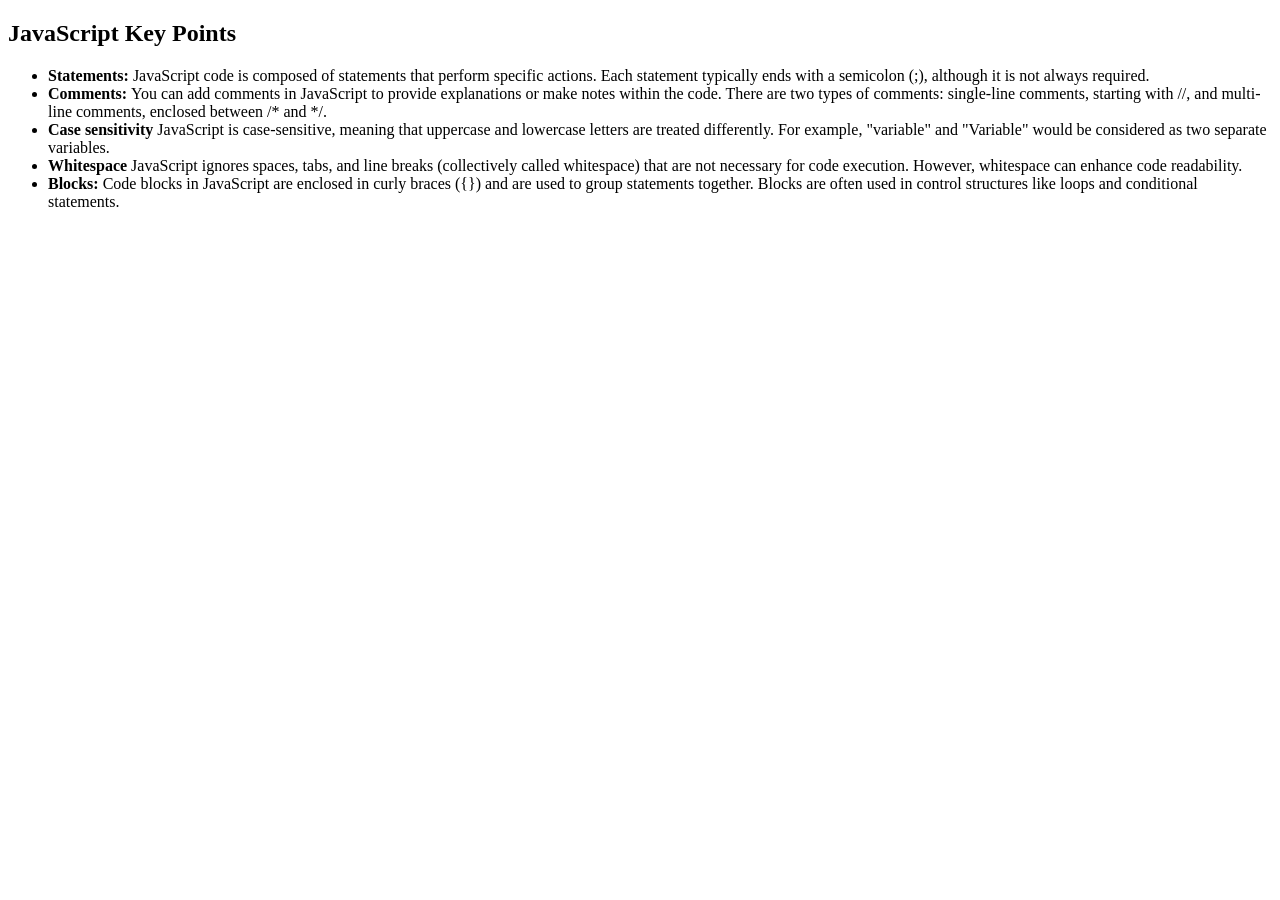
<file: 6 - JavaScript/index.html>
<!DOCTYPE html>
<html lang="en">
  <head>
    <meta charset="UTF-8" />
    <meta name="viewport" content="width=device-width, initial-scale=1.0" />
    <title>JavaScript</title>
  </head>
  <body>
    <h2>JavaScript Key Points</h2>
    <ul>
      <li>
        <strong>Statements:</strong> JavaScript code is composed of statements
        that perform specific actions. Each statement typically ends with a
        semicolon (;), although it is not always required.
      </li>
      <li>
        <strong>Comments: </strong> You can add comments in JavaScript to
        provide explanations or make notes within the code. There are two types
        of comments: single-line comments, starting with //, and multi-line
        comments, enclosed between /* and */.
      </li>
      <li>
        <strong>Case sensitivity</strong> JavaScript is case-sensitive, meaning
        that uppercase and lowercase letters are treated differently. For
        example, "variable" and "Variable" would be considered as two separate
        variables.
      </li>
      <li>
        <strong>Whitespace</strong> JavaScript ignores spaces, tabs, and line
        breaks (collectively called whitespace) that are not necessary for code
        execution. However, whitespace can enhance code readability.
      </li>
      <li>
        <strong>Blocks: </strong> Code blocks in JavaScript are enclosed in
        curly braces ({}) and are used to group statements together. Blocks are
        often used in control structures like loops and conditional statements.
      </li>
    </ul>
    <script src="04-flow-structures.js"></script>
  </body>
</html>
</file>
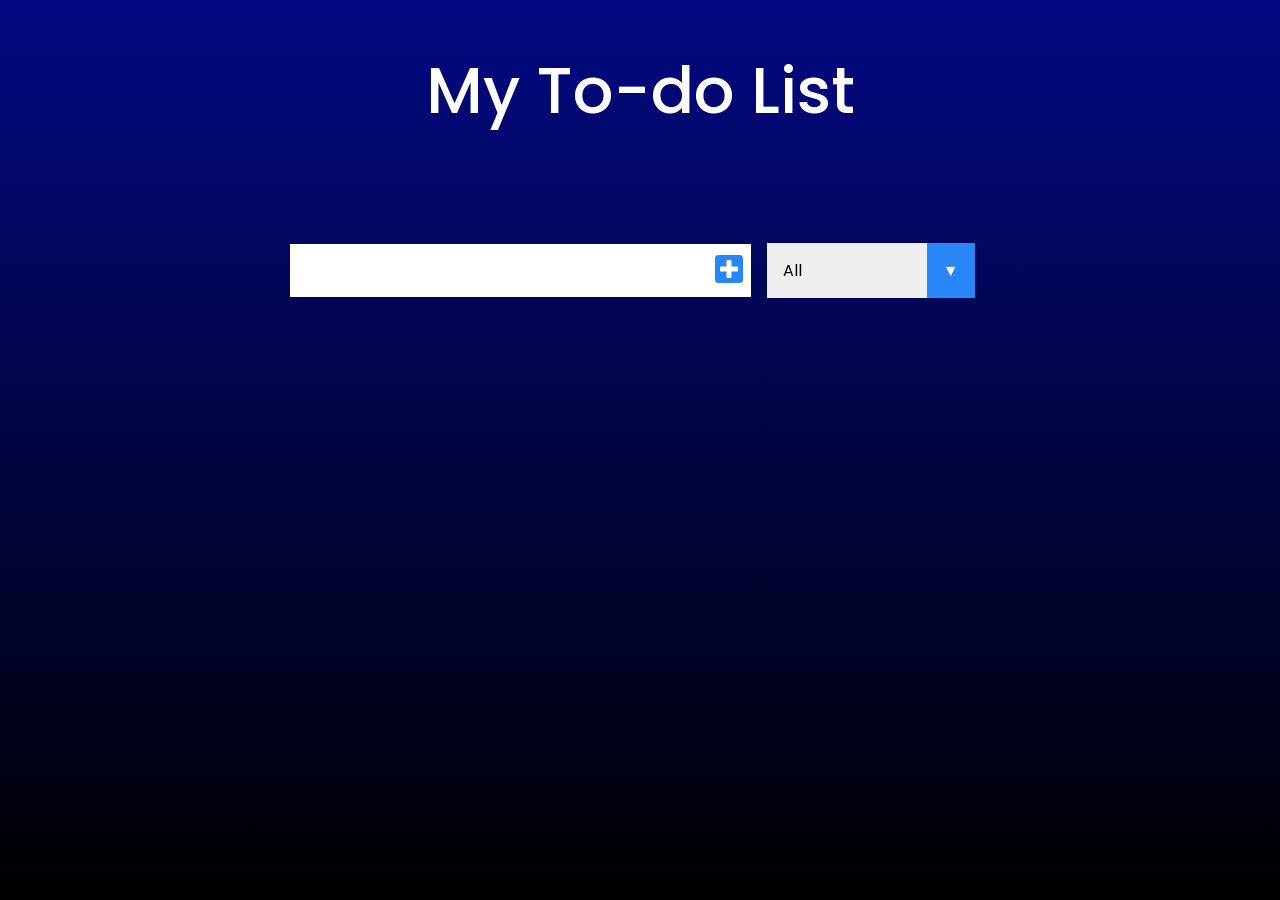
<file: 8 - Task Manager App/index.html>
<!DOCTYPE html>
<html lang="en">
    <head>
        <meta charset="UTF-8" />
        <meta name="viewport" content="width=device-width, initial-scale=1.0" />
        <title>To-Do-List</title>

        <!-- Fonts -->
        <link
            href="https://fonts.googleapis.com/css2?family=Poppins:ital,wght@0,100;0,200;0,300;0,400;0,500;0,600;0,700;0,800;0,900;1,100;1,200;1,300;1,400;1,500;1,600;1,700;1,800;1,900&display=swap"
            rel="stylesheet"
        />

        <!-- Icons -->
        <link
            rel="stylesheet"
            href="https://cdnjs.cloudflare.com/ajax/libs/font-awesome/5.12.1/css/all.min.css"
            integrity="sha256-mmgLkCYLUQbXn0B1SRqzHar6dCnv9oZFPEC1g1cwlkk="
            crossorigin="anonymous"
        />

        <!-- External CSS Link -->
        <link rel="stylesheet" href="styles.css" />
    </head>
    <body>
        <!-- Header Text -->
        <header>
            <h1>My To-do List</h1>
        </header>

        <!-- To-do Form -->
        <form>
            <input type="text" class="todo-input"/>
            <button class="todo-button" type="submit">
                <i class="fas fa-plus-square"></i>
            </button>
            <div class="select">
                <select name="todos" class="filter-todo">
                    <option value="all">All</option>
                    <option value="completed">Completed</option>
                    <option value="uncompleted">Uncompleted</option>
                </select>
            </div>
        </form>

        <!-- List of To-dos -->
        <div class="todo-container">
            <ul class="todo-list"></ul>
        </div>

        <script src="script.js"></script>
    </body>
</html>
</file>
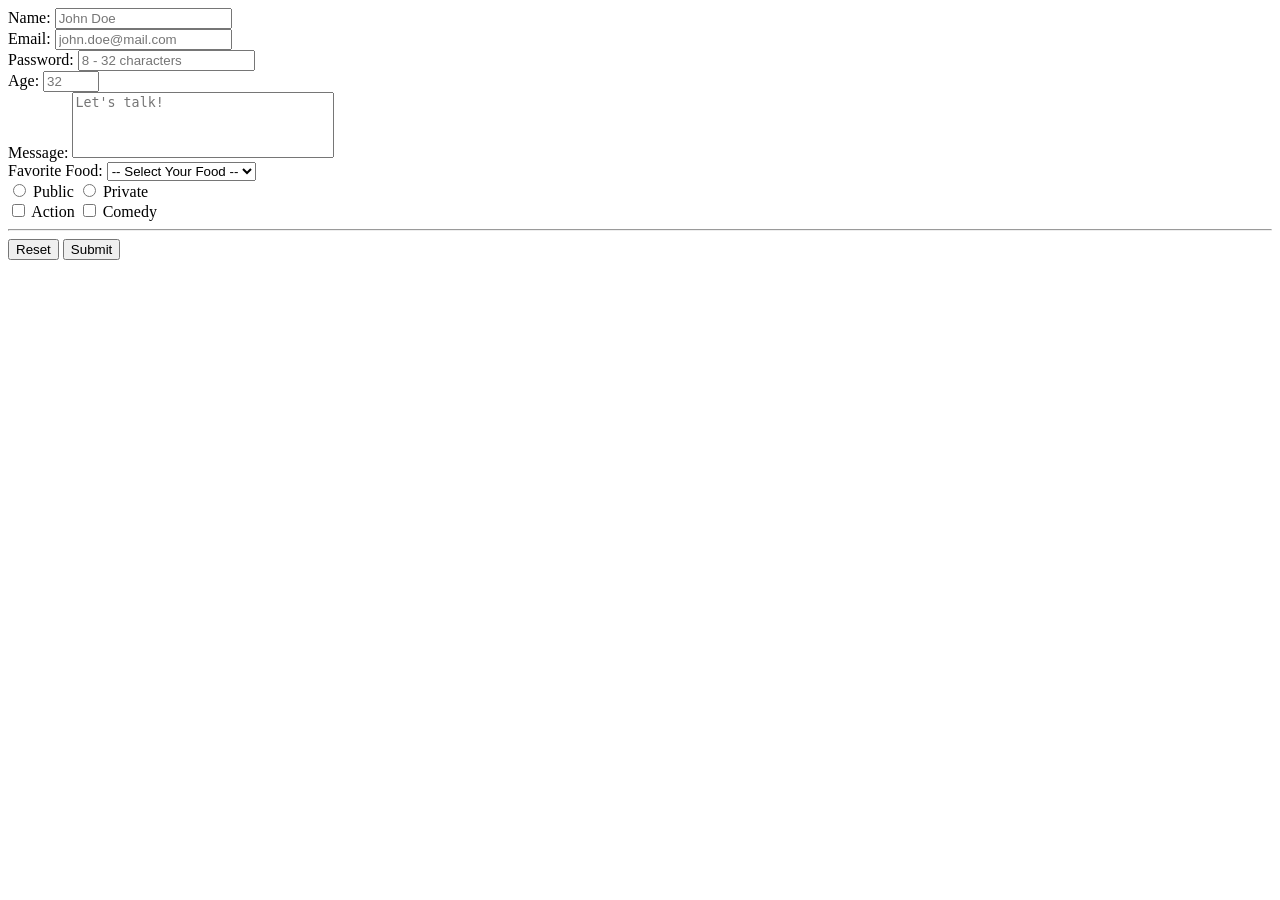
<file: 3 - HTML/forms.html>
<!DOCTYPE html>
<html lang="en">
<head>
    <meta charset="UTF-8">
    <meta name="viewport" 
    content="width=device-width,
     initial-scale=1.0">
    <title>Document</title>
</head>
<body>
    <form>
        <div>
            <!-- Name -->
            <label for="name">Name: </label>
            <input 
                type="text"
                name="name"
                id="name"
                placeholder="John Doe"
                required
            >
        </div>
        <div>
            <!-- Email -->
            <label for="email">Email: </label>
            <input 
                type="text"
                name="email"
                id="email"
                placeholder="john.doe@mail.com"
                required
            >
        </div>
        <div>
            <!-- Password -->
            <label for="password">Password: </label>
            <input 
                type="password"
                name="password"
                id="password"
                placeholder="8 - 32 characters"
                minlength="8"
                maxlength="32"
                required
            >
        </div>
        <div>
            <!-- Age -->
            <label for="age">Age: </label>
            <input 
                type="number"
                name="age"
                id="age"
                placeholder="32"
                min="13"
                max="100"
                required
            >
        </div>
        <!-- Specialized Inputs -->
        <div>
            <label for="message">Message:</label>
            <textarea 
                name="message" 
                id="message"
                cols="30"
                rows="4"
                placeholder="Let's talk!"
                style="resize: none;"
            ></textarea>
        </div>
        <div>
            <label for="favorite-food">Favorite Food:</label>
            <select name="favorite-food" id="favorite-food">
                <option selected disabled hidden>-- Select Your Food --</option>
                <option value="lechon">Lechon</option>
                <option value="halo-halo">Halo-halo</option>
                <option value="sinigang">Sinigang</option>
            </select>
        </div>

        <div>
            <!-- Checkbox and Radio -->
            <input 
                type="radio" 
                name="profile-status"
                id="public"
                value="public"
            >
            <label for="public">Public</label>

            <input 
                type="radio" 
                name="profile-status"
                id="private"
                value="private"
            >
            <label for="private">Private</label>
        </div>
        <div>
            <input 
                type="checkbox" 
                name="genre" 
                id="action" 
                value="action"
            >
            <label for="action">Action</label>
            <input 
                type="checkbox" 
                name="genre" 
                id="comedy" 
                value="comedy"
            >
            <label for="comedy">Comedy</label>
        </div>

        <hr>
        <button type="reset">Reset</button>
        <button type="submit">Submit</button>
    </form>
    
</body>
</html>
</file>
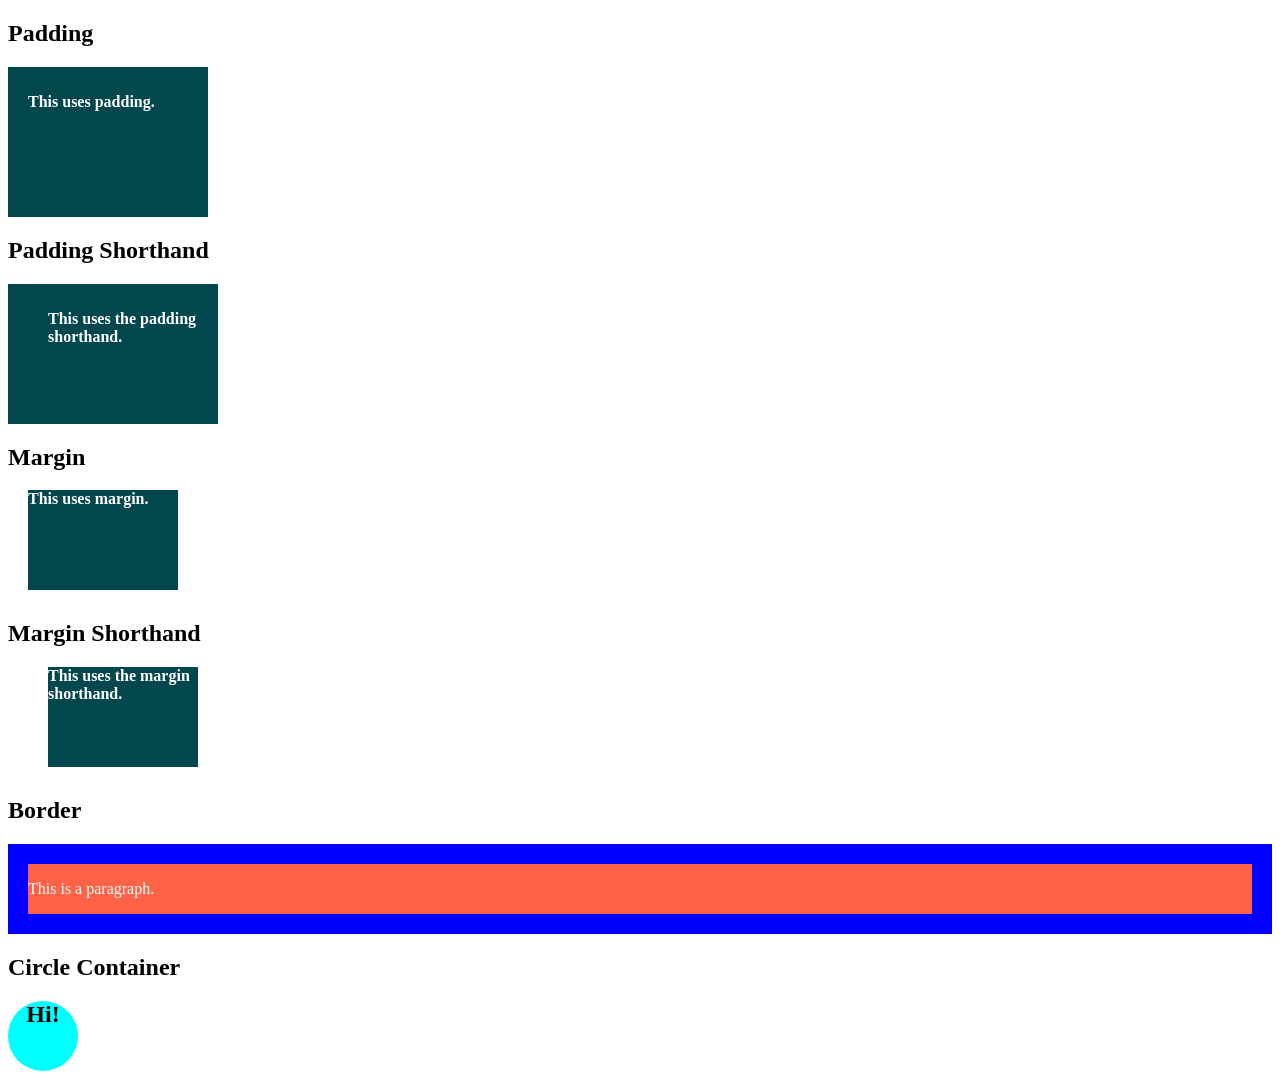
<file: 4 - CSS Basics/box-model.html>
<!DOCTYPE html>
<html lang="en">
  <head>
    <meta charset="UTF-8">
    <meta name="viewport" content="width=device-width, initial-scale=1.0">
    <title>CSS Padding, Margin and Border</title>
    <link rel="stylesheet" href="./box-model.css">
    <style>
      /* Internal Styles */
      .box {
        background-color: #02474d;
        height: 100px;
        width: 150px;
        color: white;
        font-weight: bolder;
      }
    </style>
  </head>

  <body>
    <h2>Padding</h2>
    <div class="box box1">
      <p>This uses padding.</p>
    </div>

    <h2>Padding Shorthand</h2>
    <div class="box box2">
      <p>This uses the padding shorthand.</p>
    </div>

    <h2>Margin</h2>
    <div class="box box3">
      <p class="parag1">This uses margin.</p>
    </div>

    <h2>Margin Shorthand</h2>
    <div class="box box4">
      <p class="parag2">This uses the margin shorthand.</p>
    </div>

    <h2>Border</h2>
    <div class="mix-borders">
      <p class="my-parag">This is a paragraph.</p>
    </div>

    <h2>Circle Container</h2>
    <div class="circle-container">
      <h2>Hi!</h2>
    </div>
  </body>
</html>
</file>
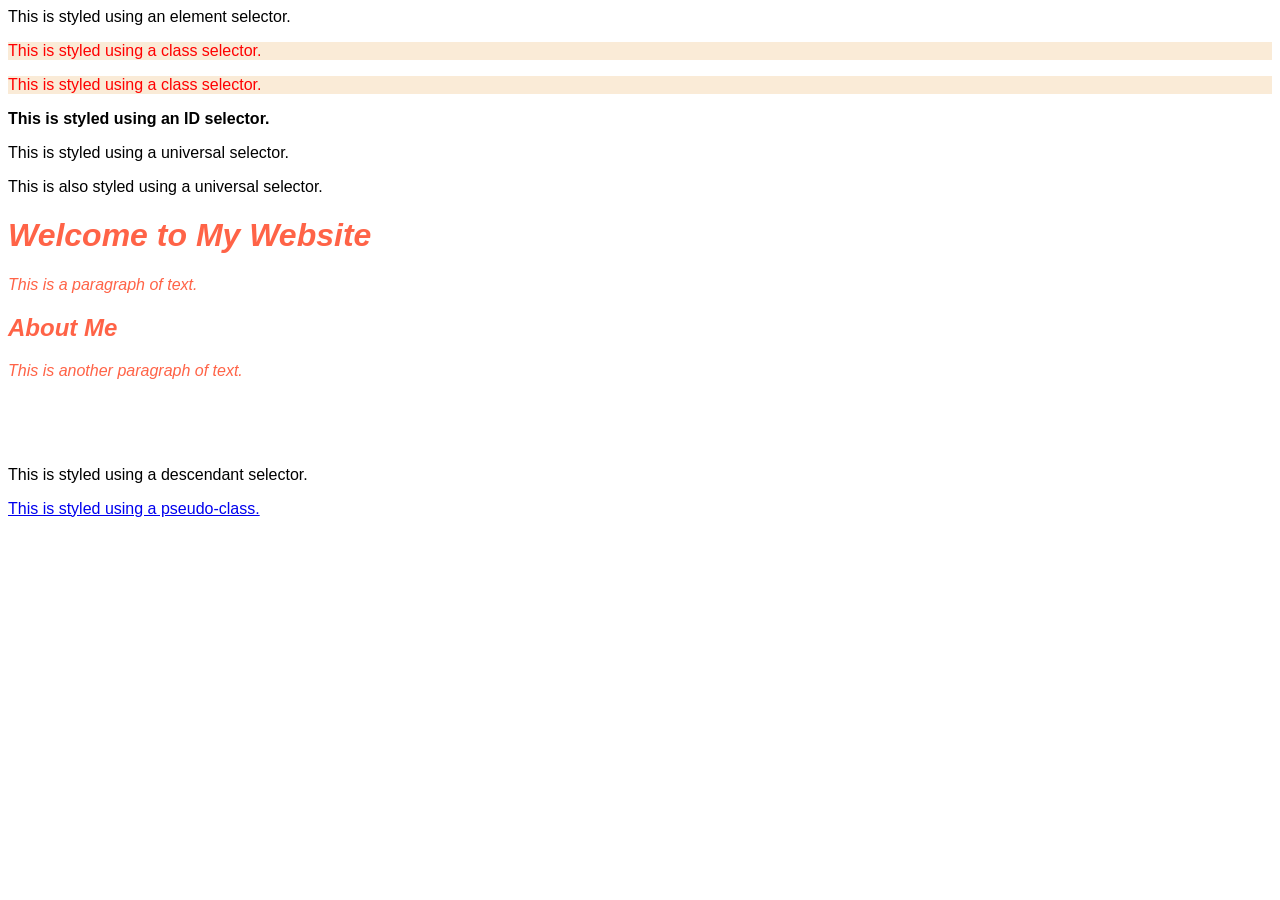
<file: 4 - CSS Basics/selectors.html>
<!DOCTYPE html>
<html lang="en">
  <head>
    <meta charset="UTF-8" />
    <meta name="viewport" content="width=device-width, initial-scale=1.0" />
    <title>CSS Selectors</title>
    <link rel="stylesheet" href="./selectors.css" />
  </head>
  <body>
    <!-- Element Selector -->
    <span>This is styled using an element selector.</span>
    

    <!-- Class Selector -->
    <p class="intro-paragraphs">This is styled using a class selector.</p>
    <p class="intro-paragraphs">This is styled using a class selector.</p>

    <!-- ID Selector -->
    <p id="main-heading">This is styled using an ID selector.</p>

    <!-- Universal Selector -->
    <span>This is styled using a universal selector.</span>
    <p>This is also styled using a universal selector.</p>

    <!-- Grouping Selector -->
    <h1>Welcome to My Website</h1>
    <p class="about-content">This is a paragraph of text.</p>
    <h2>About Me</h2>
    <p class="about-content">This is another paragraph of text.</p>
    <br /><br /><br />

    <!-- Descendant Selector -->
    <div class="article-container">
      <p>This is styled using a descendant selector.</p>
    </div>

    <!-- Pseudo-classes -->
    <a href="#">This is styled using a pseudo-class.</a>
  </body>
</html>
</file>
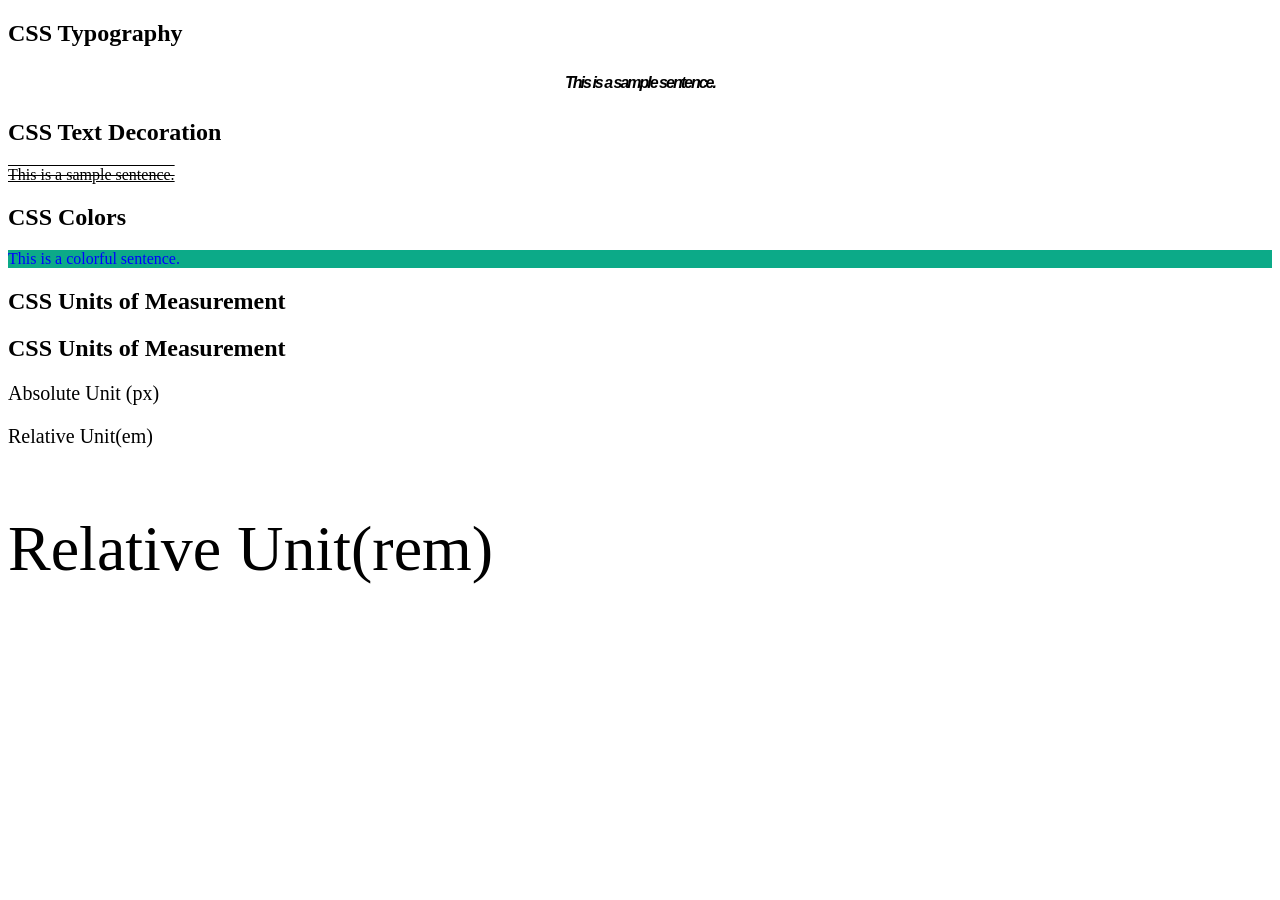
<file: 4 - CSS Basics/styling-essentials.html>
<!DOCTYPE html>
<html lang="en">
<head>
    <meta charset="UTF-8">
    <meta name="viewport" content="width=device-width, initial-scale=1.0">
    <title>CSS Basics: Typography, Text Decoration, Colors and Units</title>
    <style>
        .text-styling{
            /* Default: Times New Roman */
            font-family: Arial, Helvetica, sans-serif;
            /* Keyword Values */
            font-weight: normal;
            font-weight: bold;
            font-weight: bolder;
            /* Numeric Values */
            font-weight: 900;
/* Font Style */
            font-style: normal;
            font-style: italic;
            font-style: oblique;
            /* Text Alignment */
            text-align: left;
            text-align: right;
            text-align: center; 
            line-height: normal;
            line-height: 4;
            line-height: 32px;
            letter-spacing: normal;
            letter-spacing: 8px;
            letter-spacing: -2px
        }
        .text-decoration {
            text-decoration: none;
            text-decoration: line-through;
            text-decoration: underline;
            text-decoration: overline;
            text-decoration: underline overline line-through;
        }
        .colors{
           /* Color Names */
           color: red;
            background-color: yellow;
            /* RGB/RGBA */
            /* 0 - 255 */
            /* Alpha - Fully Transparent - Full Opaque (0 - 1) */
            color: rgba(69, 221, 35, 0.977);
            background-color: rgb(0, 0, 0);

            /* Hexadecimal */
            /* 0 - 9 A - F */
            color: #0000ff;
            background-color: #0caa88;

            
        }
        .absolute{
            font-size: 20px;
        }
        .relative-unit-em{
            font-size: 1em;
        }
        .relative-unit-rem{
            font-size: 4rem;
        }
    </style>
</head>
<body>
    <h2>CSS Typography</h2>
    <div class="text-styling">This is a sample sentence.</div>

    <h2 >CSS Text Decoration</h2>
    <div class="text-decoration">This is a sample sentence.</div>
    <h2>CSS Colors</h2>
    <div class="colors">This is a colorful sentence.</div>
    <h2>CSS Units of Measurement</h2>
    <h2>CSS Units of Measurement</h2>

    <p class="absolute">Absolute Unit (px)</p>
    <div style="font-size: 20px;">
        <p class="relative-unit-em">Relative Unit(em)</p>
        <p class="relative-unit-rem">Relative Unit(rem)</p>
    </div>
</body>
</html>
</file>
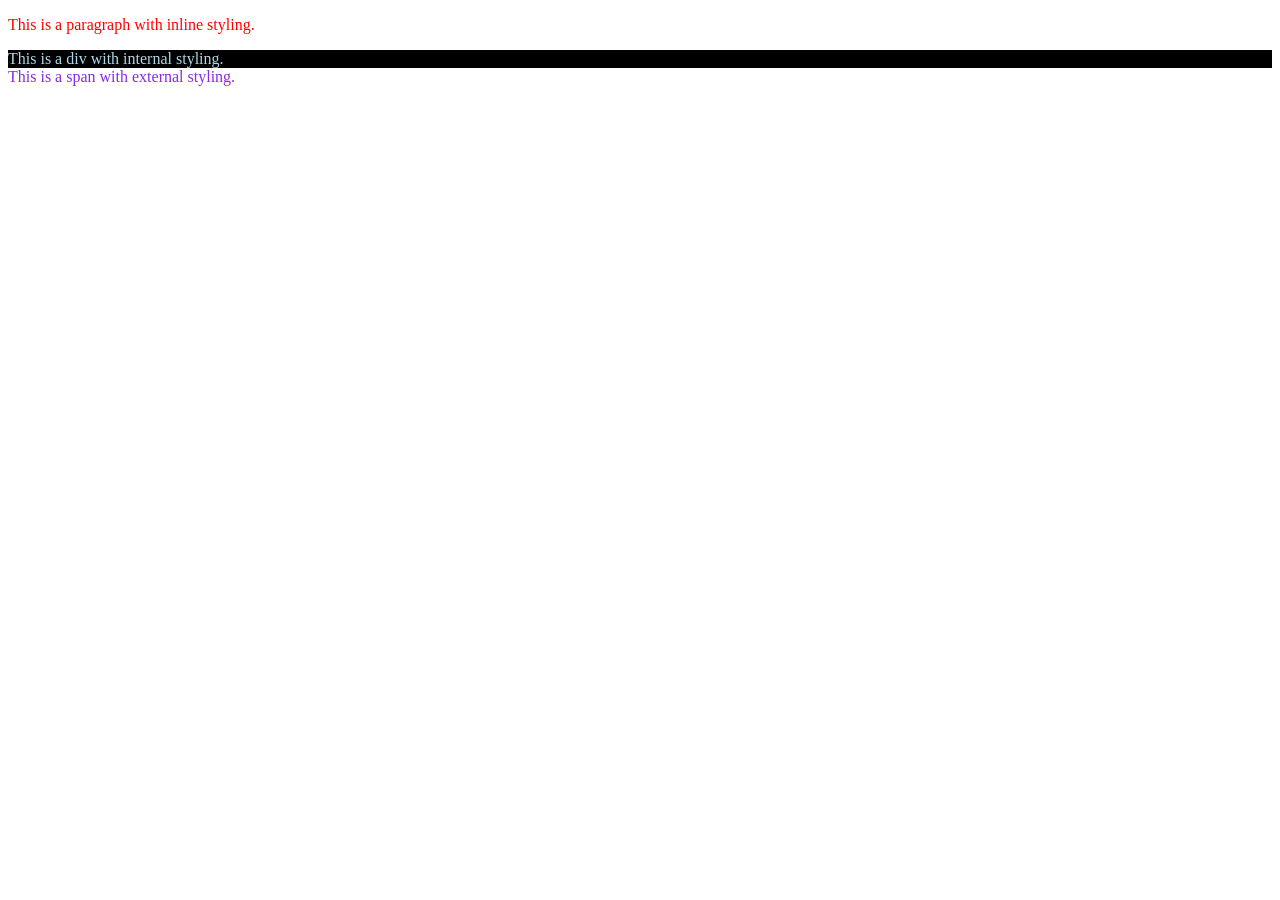
<file: 4 - CSS Basics/three-ways.html>
<!DOCTYPE html>
<html lang="en">
<head>
    <meta charset="UTF-8">
    <meta name="viewport" content="width=device-width, initial-scale=1.0">
    <title>Three Ways to use css</title>
    <link rel="stylesheet" href="three-ways.css">
    <style>
        /* 
            selector {
                properties...
                color: red;
                background-color: black;
            }
        */
        div {
            color: lightblue;
            background-color: black;
        }
    </style>
</head>
<body>
    <!-- Inline -->
    <p style="color: red">This is a paragraph with inline styling.</p>
    <!-- Internal -->
    <div>This is a div with internal styling.</div>
    <!-- External -->
    <span>This is a span with external styling.</span>
</body>
</html>
</file>
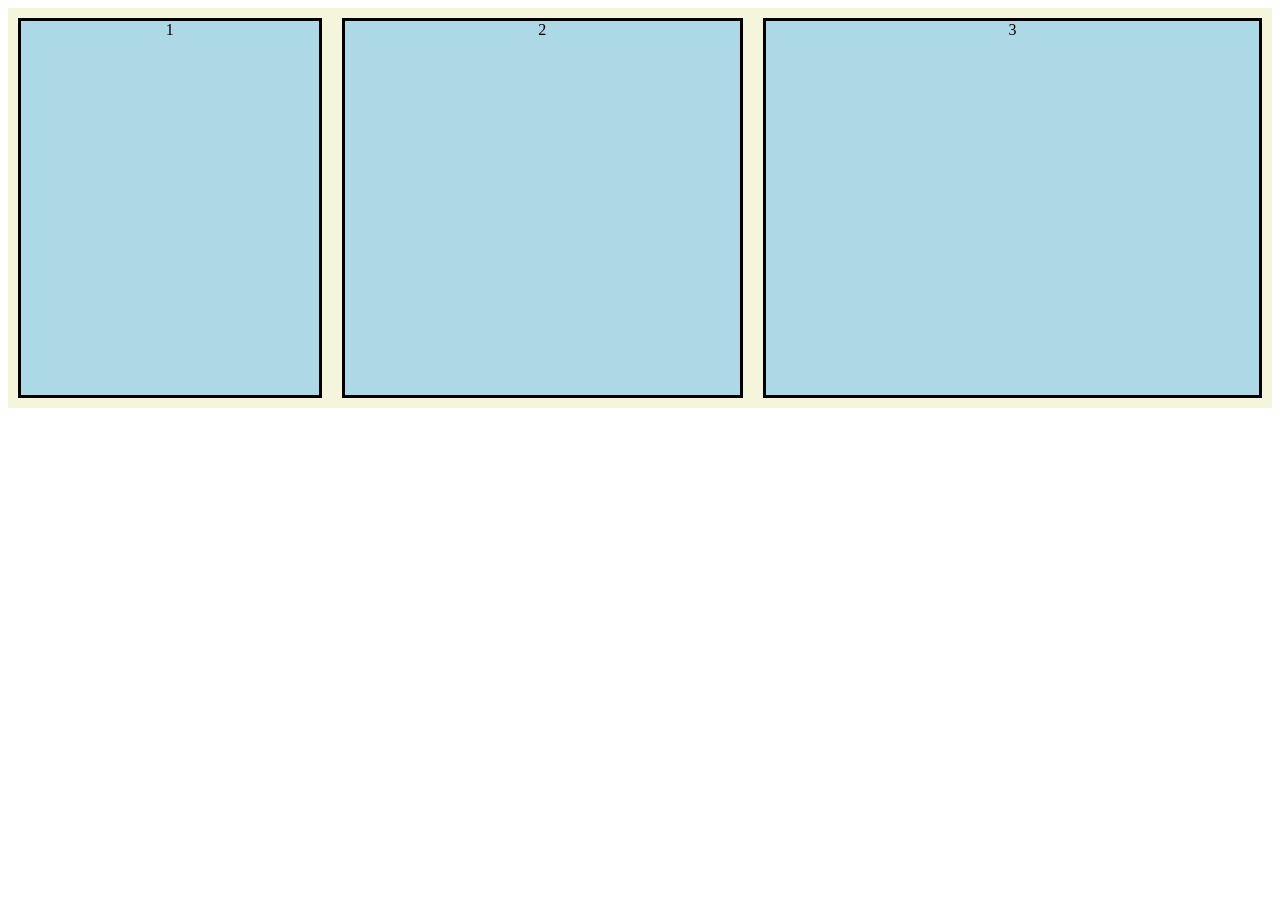
<file: 5 - Intermediate CSS/flexbox.html>
<!DOCTYPE html>
<html lang="en">
<head>
    <meta charset="UTF-8">
    <meta name="viewport" content="width=device-width, initial-scale=1.0">
    <link rel="stylesheet" href="flexbox.css" />
    <title>CSS Flexbox</title>
</head>
<body>
     
    <div class="container flexContainer"> 
        <div class="flexItems flexItem1">1</div>
        <div class="flexItems flexItem2">2</div>
        <div class="flexItems flexItem3">3</div>
    </div>
</body>
</html>
</file>
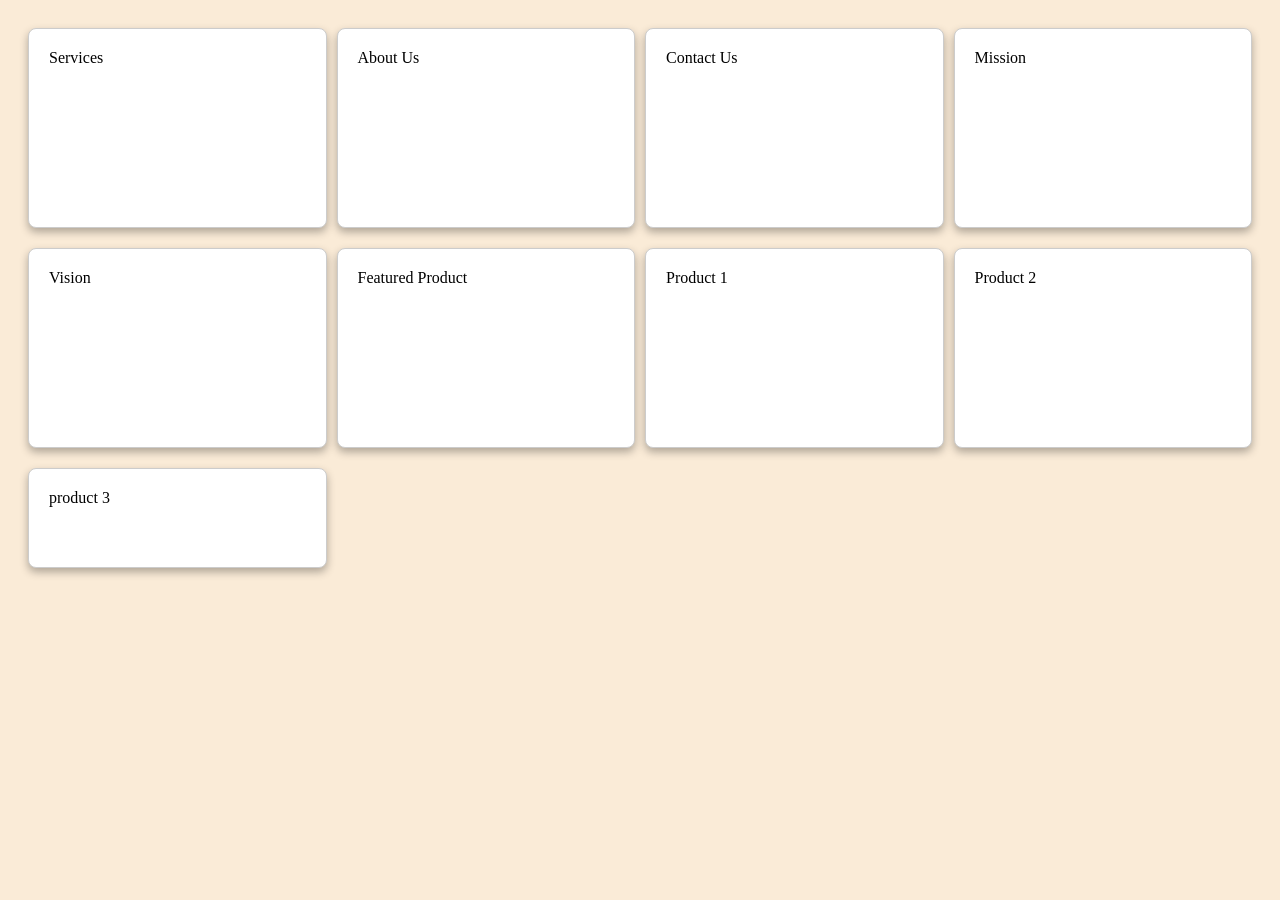
<file: 5 - Intermediate CSS/grid.html>
<!DOCTYPE html>
<html lang="en">
<head>
    <meta charset="UTF-8">
    <meta name="viewport" content="width=device-width, initial-scale=1.0">
    <link rel="stylesheet" href="grid.css">
    <title>Document</title>
</head>
<body>
    <div class="gridContainer">
        <div class="gridItem gridItem1">Services</div>
        <div class="gridItem gridItem2">About Us</div>
        <div class="gridItem gridItem3">Contact Us</div>
        <div class="gridItem gridItem4">Mission</div>
        <div class="gridItem gridItem5">Vision</div>
        <div class="gridItem gridItem6">Featured Product</div>
        <div class="gridItem gridItem7">Product 1</div>
        <div class="gridItem gridItem8">Product 2</div>
        <div class="gridItem gridItem9">product 3</div>
    </div>
  
    
</body>
</html>
</file>
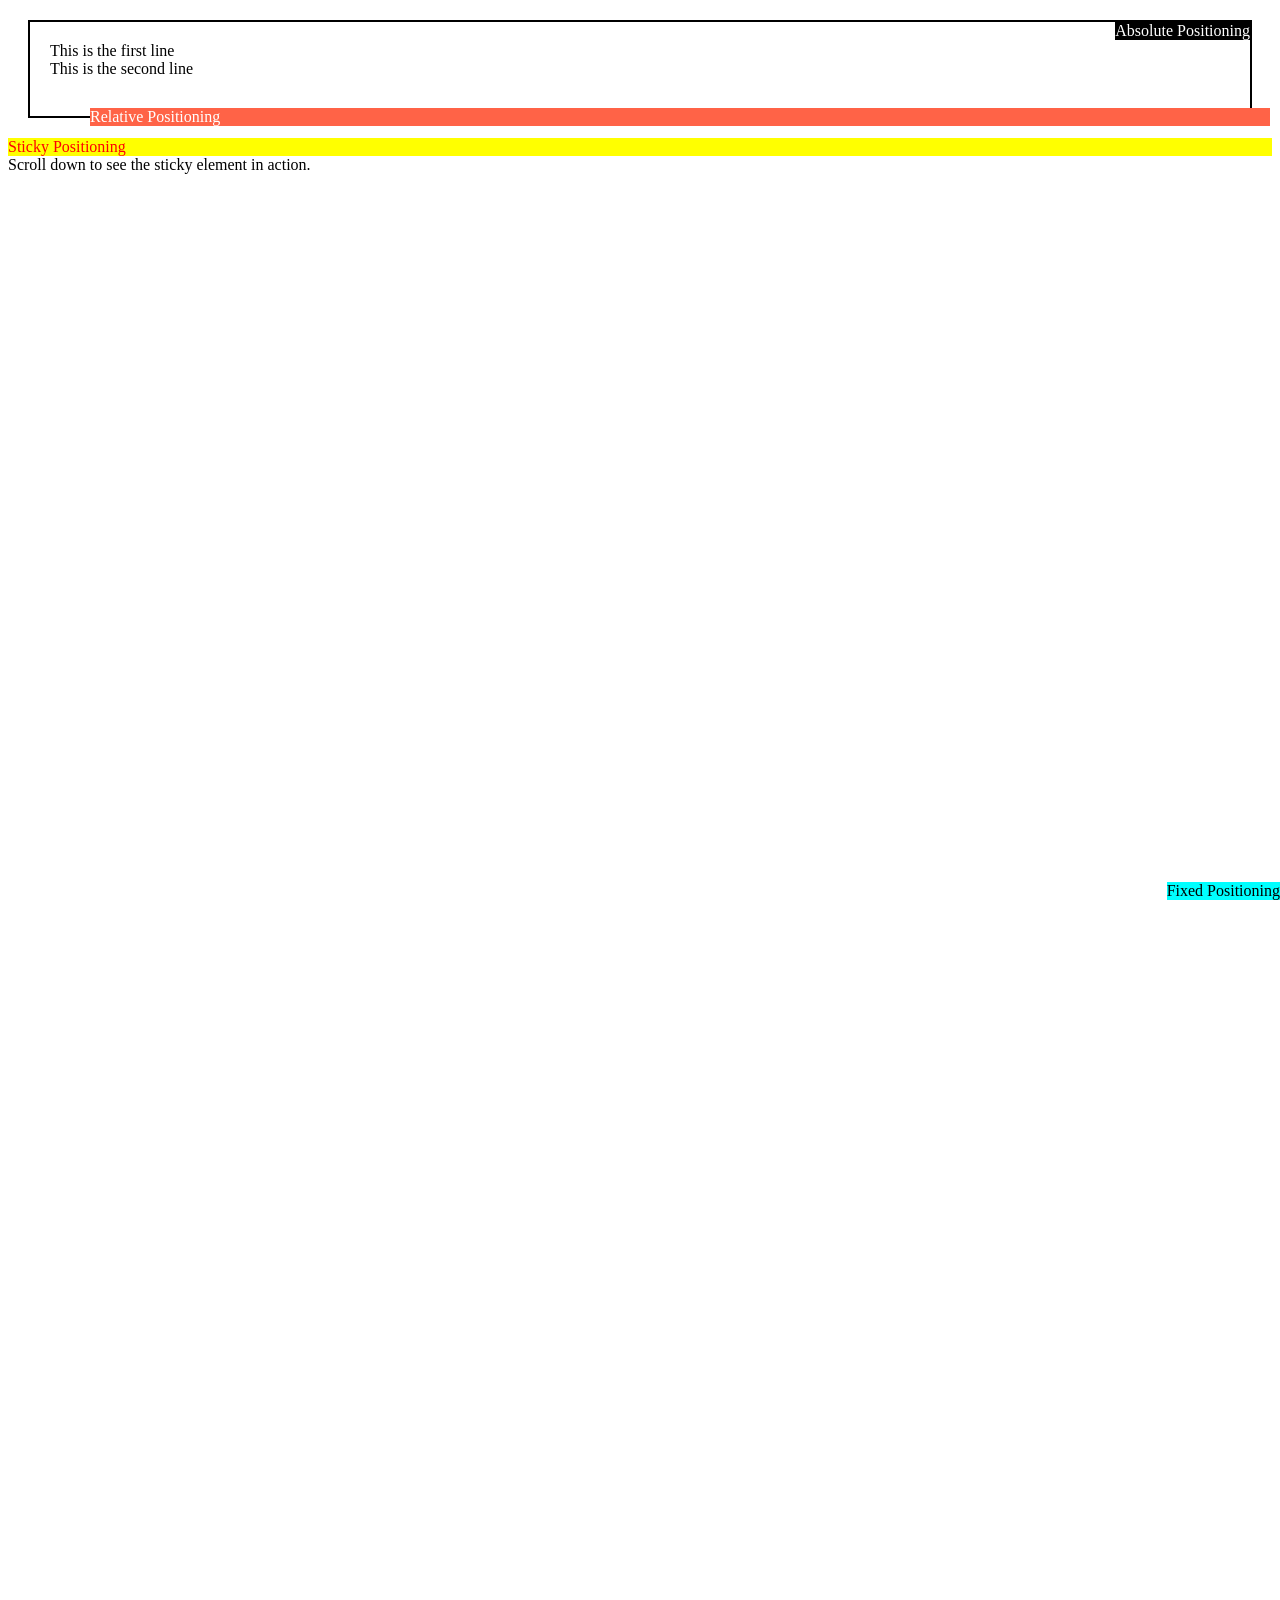
<file: 5 - Intermediate CSS/positioning.html>
<!DOCTYPE html>
<html lang="en">
  <head>
    <meta charset="UTF-8" />
    <meta name="viewport" content="width=device-width, initial-scale=1.0" />
    <title>CSS Positioning</title>
    <link rel="stylesheet" href="./positioning.css" />
    <style>
      /* Internal Styles */
      .ancestor {
        position: relative;
        border: 2px solid #000;
        padding: 20px;
        margin: 20px;
      }
    </style>
  </head>
  <body>
    <div class="ancestor">
      <div>This is the first line</div>
      <div>This is the second line</div>
      <div class="relative">Relative Positioning</div>
      <div class="absolute">Absolute Positioning</div>
      <div class="fixed">Fixed Positioning</div>
    </div>
    <div class="sticky">Sticky Positioning</div>
    <div style="height: 2000px;">
      Scroll down to see the sticky element in action.
    </div>
    <br />
  </body>
</html>
</file>
<file: 8 - Task Manager App/styles.css>
/* General Styling */
* {
    margin: 0;
    padding: 0;
}

body {
    /* background */
    background: rgb(18,41,158);
    background: linear-gradient(180deg, #030982, #000000);

    min-height: 100vh; /* viewport height */
    color: white;
    font-family: "Poppins", sans-serif;
}

/* Header */
header {
    font-size: 2rem; /* h1 size will be 1.5x bigger than default */
}

header h1 {
    font-weight: 500;
}

header, form {
    min-height: 20vh;
    display: flex;
    justify-content: center;
    align-items: center;
}

/* Form */
form input, form button {
    padding: 0.5rem; /* add 0.5x of the font size as padding */
    font-size: 2rem; /* default size x2 */
    border: none;
    background-color: white;
}

form button {
    color: #2986f7;
    cursor: pointer;
    transition: all 0.3s ease;
}

form button:hover {
    background-color: #2986f7;
    color: white;
}

/* todo container */
.todo-container {
    display: flex;
    justify-content: center;
    align-items: center;
}

.todo-list {
    min-width: 30%;
    list-style: none;
}

.todo {
    margin: 0.5rem;
    background-color: white;
    color: black;
    font-size: 1.5rem;
    display: flex;
    justify-content: space-between;
    align-items: center;
    transition: all 0.5s ease;
}

.todo li {
    flex: 1;
}

/* Buttons */
.trash-btn, .complete-btn {
    background-color: #f63c42;
    color: white;
    border: none;
    padding: 1rem;
    cursor: pointer;
    font-size: 1rem;
}

.complete-btn {
    background-color: #12cc3a;
}

.todo-item {
    padding: 0rem 0.5rem;
}

.fa-trash, .fa-check {
    pointer-events: none;
}

.completed {
    text-decoration: line-through;
    opacity: 0.5;
}

.fall {
    transform: translateY(8rem) rotateZ(20deg);
    opacity: 0;
}

/* Selector */

/* reset the stylings of the select/dropdown */
select {
    -webkit-appearance: none;
    -moz-appearance: none;
    appearance: none;
    outline: 0;
    box-shadow: none;
    border: 0 !important;
    background-image: none;

    color: #000000;
    font-family: "Poppins", sans-serif;
    cursor: pointer;
    width: 13rem;
    font-size: 1rem;
    padding: 1rem;
}

.select {
    position: relative;
    margin: 1rem;
}

/* Arrow */
.select::after {
    content: "\25BC";
    display: flex;
    align-items: center;
    position: absolute;
    top: 0;
    bottom: 0;
    right: 0;
    padding: 0 1rem;
    background-color: #2986f7;
    cursor: pointer;
    pointer-events: none;
}
</file>
<file: 4 - CSS Basics/box-model.css>
.box1{
    padding-top: 10px;
    padding-left: 20px;
    padding-right: 30px;
    padding-bottom: 40px;
}

/* Shorthand Padding */
.box2 {
    /* 1 value - all sides. */
    /* 2 values - (top and bottom)(right and left) */
    /* 3 values - top, (left and right), bottom */
    /* 4 values - top, right, bottom, left */
    padding: 10px 20px 30px 40px;
}

/* Margin all sides. */
.box3 {
    margin-top: 10px;
    margin-left: 20px;
    margin-bottom: 30px;
    margin-right: 40px;
}

/* Shorthand for Margin */
.box4 {
    /* 1 value - all sides. */
    /* 2 values - (top and bottom)(right and left) */
    /* 3 values - top, (left and right), bottom */
    /* 4 values - top, right, bottom, left */
    margin: 10px 20px 30px 40px;
}

.mix-borders {
    /* 1 value - all sides. */
    /* 2 values - (top and bottom)(right and left) */
    /* 3 values - top, (left and right), bottom */
    /* 4 values - top, right, bottom, left */
    background-color: tomato;
    color: white;
    border-width: 10px;
    border-color: blueviolet;
   border-style: solid dashed dotted double;

   /* Shorthand */
   border: 20px solid blue
}
.circle-container {
    height: 70px;
    width: 70px;
    background-color: aqua;
    border-radius: 50%;
    text-align: center;
}
</file>
<file: 4 - CSS Basics/selectors.css>
/* Class Selector */
.intro-paragraphs {
    color: red;
    background-color: antiquewhite;
}
#main-heading{
    font-weight: bold;
}
/* Universal Selector */
* {
    font-family: Arial, Helvetica, sans-serif;
}

/* Grouping Selector */
h1, h2, .about-content {
    color: tomato;
    font-style: italic;
}
/* Universal Selector */
* {
    font-family: Arial, Helvetica, sans-serif;
}
</file>
<file: 4 - CSS Basics/three-ways.css>
/* 
            selector {
                properties...
                color: red;
                background-color: black;
            }
        */
        span{
            color: blueviolet;
            font-size: 22;
        }
</file>
<file: 5 - Intermediate CSS/flexbox.css>
.container {
    height: 400px;
    background-color: beige;
}

.flexItems{
width: 200px;
margin: 10px;
border: 3px black solid;
background-color: lightblue;
text-align: center;
}

/* Flex */
.flexContainer {
    display: flex;
    flex-direction: row; /* row, column, column-reverse, row-reverse */
    flex-wrap: nowrap; /* wrap, nowrap */
    justify-content: space-evenly; /* start/left, center, end/right, space-around, space-between, space-evenly */
    align-items: stretch; /* start, center, end, stretch */
}
/* Flex Grow - Willingness to Grow */
.flexItem1 {
    flex-grow: 1;
}

.flexItem2 {
    flex-grow: 2;
}

.flexItem3 {
    flex-grow: 3;
}
/* Flex Shrink - Willingness to Shrink */
.flexItem1 {
    flex-shrink: 1;
}

.flexItem2 {
    flex-shrink: 0;
}

.flexItem3 {
    flex-shrink: 2;
}
</file>
<file: 5 - Intermediate CSS/grid.css>
/* General Styling */
html {
    font-size: 16px;
}

body {
    background-color: antiquewhite;
}

.gridContainer {
    padding: 20px;
}

.gridItem {
    background-color: white;
    border: 1px solid #ccc;
    border-radius: 8px;
    padding: 20px;
    box-shadow: 0 4px 8px rgba(0, 0, 0, 0.3);
    transition: transform 0.3s ease;
}

.gridItem:hover {
    transform: translateY(-5px);
}
/* Grid */

/* Using px */
.gridContainer {
    display: grid;
    grid-template-columns: 500px 500px;
    grid-template-rows: 200px 200px;
}

/* Using percentage */
.gridContainer {
    /* Divide amt of columns to 100 */
    grid-template-columns: 25% 25% 25% 25%;
}

/* Using fr */
.gridContainer {
    /* 
        Get the total, and thats your denominator for the space taken by each column 
        i.e. 2 + 1 + 2 + 1 = 6
        2/6, 1/6, 2/6, 1/6
    */
    grid-template-columns: 2fr 1fr 2fr 1fr;
}
/* Using repeat() */
.gridContainer {
    grid-template-columns: repeat(3, 1fr);
    grid-auto-rows: 100px 200px;
}

/* Gap = space between elements in the grid */
.gridContainer {
    gap: 20px 10px;
}
/* Media queries */
/* 
    Mobile Devices: Less than 481px
    iPads, Tablets: 481px - 768px
    Small Screens, Laptops: 769px - 1024px
    Desktops, Large Screens: 1025px - 1200px
    Extra Large Screens, TV: 1201px and greater
*//* Media queries */
/* Media Query for Desktops */
/* Media Query for Desktops */
@media screen and (min-width: 1025px) {
    .gridContainer {
        grid-template-columns: repeat(4, 1fr);
    }
}

/* Medium Screens */
@media screen and (min-width: 481px) and (max-width: 1024px) {
    .gridContainer {
        grid-template-columns: repeat(3, 1fr);
    }
    .gridItem {
        color: red;
    }
}

/* Small Screens */
@media screen and (max-width: 480px) {
    .gridContainer {
        grid-template-columns: repeat(1, 1fr);
    }
    .gridItem7, .gridItem8, .gridItem9 {
        display: none; /* Invisible */
    }
}
</file>
<file: 5 - Intermediate CSS/positioning.css>
/* Relative: Relative to its original position. */
.relative {
    background-color: tomato;
    color: white;
    position: relative;
    top: 30px;
    left: 40px;
}
.absolute {
    background-color: black;
    color:white;
    position: absolute;
}
/* Absolute: Relative to its parent container */
.absolute {
    background-color: black;
    color:white;
    position: absolute;
    top: 0px;
    right: 0px;
}

/* Fixed: Relative to the viewport */
.fixed {
    background-color: aqua;
    position: fixed;
    bottom: 0px;
    right: 0px;
}
/* Sticky Positioning */
.sticky {
    background-color: yellow;
    color: red;
    position: sticky;
    top: 0px;
}
</file>
